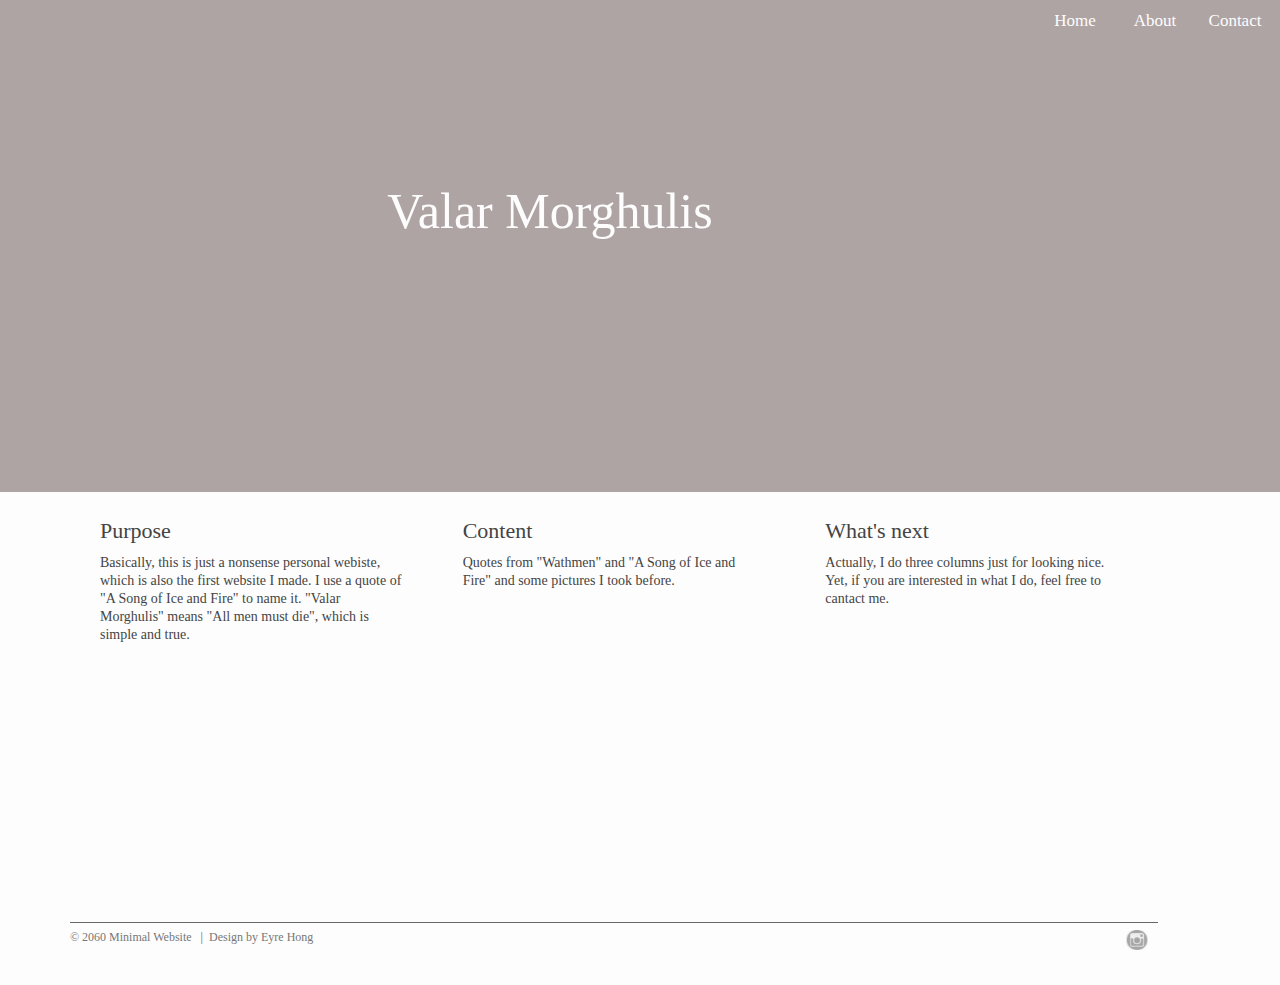
<file: Website/index.html>
<!DOCTYPE html>
<html lang='en'>
<head>
    <meta charset='UTF-8'>
    <title>Home</title> 
    <link rel='stylesheet' href='css/style.css'>
    <script src='js/script.js'></script>
</head>
<body>
    
 <div class='container'>  
    <nav class='menu'>  
            <a href='contact.html'>Contact</a> 
            <a href='about.html'>About</a>
            <a href='/'>Home</a>  
    </nav>
        
    <header class='header'>             
        <a class="link-title" href='about.html'>Valar Morghulis</a> 
        
    </header>
        
        <article class='main'>
            
            <div class="sub0">
                <h2>Purpose </h2>
                <p>Basically, this is just a nonsense personal webiste, which is also the first website I made. I use a quote of "A Song of Ice and Fire" to name it. "Valar Morghulis" means "All men must die", which is simple and true.</p>
            </div>
            <div class="sub0">
               <h2>Content </h2>
                <p>Quotes from "Wathmen" and "A Song of Ice and Fire" and some pictures I took before.  </p>
            </div>
            <div class="sub0">
                <h2>What's next </h2>
                <p>Actually, I do three columns just for looking nice. Yet, if you are interested in what I do, feel free to cantact me.</p>
            </div>
            </article>

        
        <footer>
            &copy; 2060 Minimal Website &nbsp;
            <span class="separator">|</span>&nbsp;
            Design by Eyre Hong
            
        <a class="ins" href="https://www.instagram.com/eyrexh/">
            <img  src="images/ins.png" alt="instgram"> 
            </a>
            
        </footer> 
        
          
    </div>
</body>
</html>
</file>
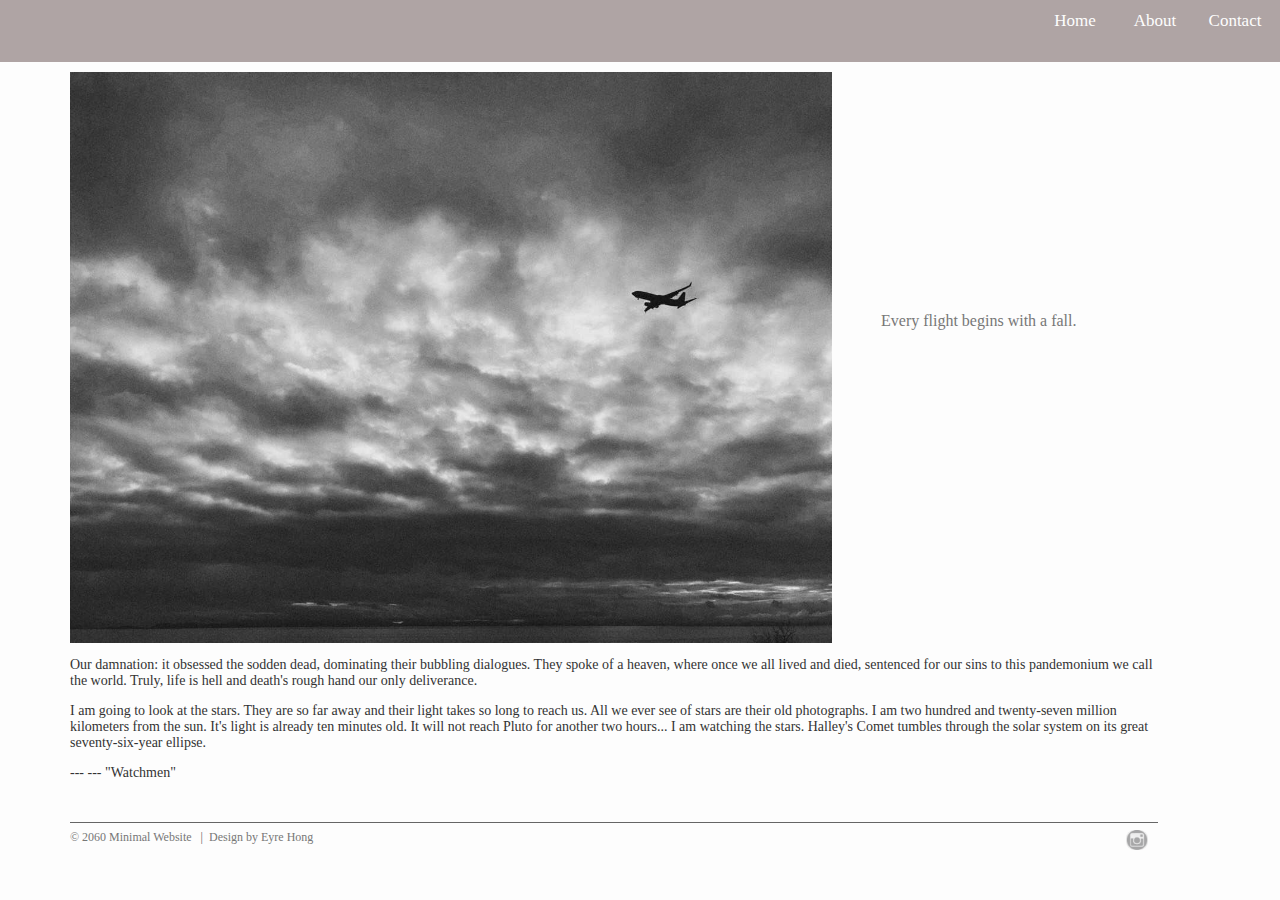
<file: Website/about.html>
<!DOCTYPE html>
<html lang='en'>
<head>
    <meta charset='UTF-8'>
    <title>About</title> 
    <link rel='stylesheet' href='css/style.css'>
    <script src='js/script.js'></script>
</head>

    <body id="about-page">
      
 <div class='container'>  
    <nav class='menu'>  
            <a href='contact.html'>Contact</a> 
            <a href='about.html'>About</a>
            <a href='/'>Home</a>  
    </nav>
    
     
    <article id='about-main'>   
        
     <div id="about-image">
      <img src="images/images3.jpeg" alt="about image">
      </div>
        

    <div id="about-info">    
        <h2>Every flight begins with a fall.</h2>      
    </div>

     
        <div class="description">
        <p>
        Our damnation: it obsessed the sodden dead, dominating their bubbling dialogues. They spoke of a heaven, where once we all lived and died, sentenced for our sins to this pandemonium we call the world. Truly, life is hell and death's rough hand our only deliverance. 
        </p>  
        <p>
        I am going to look at the stars. They are so far away and their light takes so long to reach us. All we ever see of stars are their old photographs. I am two hundred and twenty-seven million kilometers from the sun. It's light is already ten minutes old. It will not reach Pluto for another two hours... I am watching the stars. Halley's Comet tumbles through the solar system on its great seventy-six-year ellipse.    
        </p>
        <p>
         --- --- "Watchmen"   
        </p>
        </div>  
        
        
     </article>     
     
     
        
        <footer>
            &copy; 2060 Minimal Website &nbsp;
            <span class="separator">|</span>&nbsp;
            Design by Eyre Hong
            
        <a class="ins" href="https://www.instagram.com/eyrexh/">
            <img  src="images/ins.png" alt="instgram"> 
            </a>
            
        </footer> 
        
          
    </div>
</body>
</html>
</file>
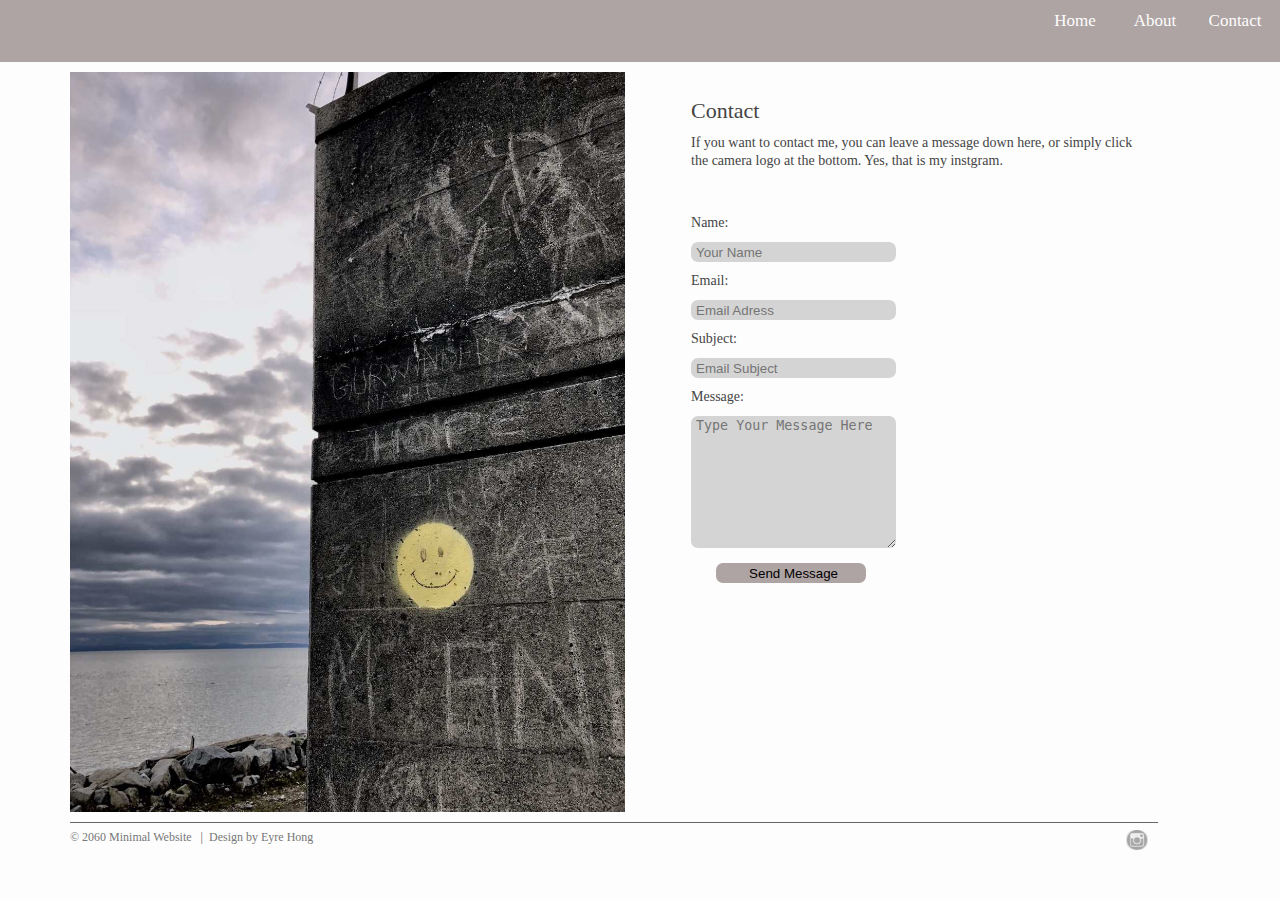
<file: Website/contact.html>
<!DOCTYPE html>
<html lang='en'>
<head>
    <meta charset='UTF-8'>
    <title>Contact</title> 
    <link rel='stylesheet' href='css/style.css'>
    <script src='js/script.js'></script>
</head>
<body id="contact-page">
    
 <div class='container'>  
    <nav class='menu'>  
            <a href='contact.html'>Contact</a> 
            <a href='about.html'>About</a>
            <a href='/'>Home</a>  
    </nav>
   
     
        <article id='contact-main'>
            
            <div id="contact-image">
                <img src="images/images2.jpeg">
            </div>
               
            <div id="contact-info">
                <h2>Contact</h2>
                
                <p>If you want to contact me, you can leave a message down here, or simply click the camera logo at the bottom. Yes, that is my instgram.
                </p>
            </div>
                
                <div id="form">
                
                <form action="process.php">
            
                    <p>
                    <label for="name">Name:</label>           
                    </p>
                    <p>
                    <input type="text" name="name" placeholder="Your Name">
                    </p>
                    
                    <p>
                    <label for="email">Email:</label>
                    </p>
                    <p>
                    <input type="email" name="Email" placeholder="Email Adress">
                    </p>
                    
                    <p>
                    <label for="subject">Subject:</label>
                    </p>
                    <p>
                    <input type="text" name="subject" placeholder="Email Subject">
                    </p>
                    
                    <p>
                    <label for="name">Message:</label>
                    </p>
                    <p>
                    <textarea id="message" name="message" id="" cols="30" rows="10" placeholder="Type Your Message Here"></textarea>
                    </p>
                    
                    <p>
                    <input id="submit" type="submit" name="submit" value="Send Message">
                    </p>
                    
                
                </form>
                
            </div>
            

            </article>

        
        
        <footer>
            &copy; 2060 Minimal Website &nbsp;
            <span class="separator">|</span>&nbsp;
            Design by Eyre Hong
            
        <a class="ins" href="https://www.instagram.com/eyrexh/">
            <img  src="images/ins.png" alt="instgram"> 
            </a>
            
        </footer> 
        
          
    </div>
</body>
</html>
</file>
<file: Website/css/style.css>
body {
background:#fdfdfd;
margin:0;
}

.container{
    width:100%;
    height:900px;
    background: #fdfdfd;
    margin:auto;
}


.menu{
    width:100%;
    height:50px;
    background:#afa4a4;
    padding:6px 0px 6px 0px;    
}

.menu a{
    width:60px;
    height:25px;
    padding:5px 5px 5px 5px;
    margin:0 10px 0 0;
    background:#afa4a4; 
    float:right;
    color:#fdfdfd;
    text-decoration: none;
    text-align: center;
    font-size:17px;
    font-family:"calibri",Garamond,'Comic Sans MS';
}

.menu a:hover{
    background:#d2ad13;
    border-radius:20%; 
}

.header {
    width:100%;
    height:430px;
    background:#afa4a4;
    display:flex;
}

.link-title{
    height:230px;
    width:500px;
    margin:0px 0 0px 300px;
    padding:120px 0px 0px 0px;
    color:#fdfdfd;
    text-decoration: none;
    text-align:center;
    font-size:50px;
    font-family:"calibri",Garamond,'Comic Sans MS';
}

.link-title:hover{
    background:url(../images/images1.jpeg);
    background-repeat: no-repeat;
}

aside{
    float:right;
    width:100px;
    padding: 10px 6px 0 10px;
}

h1{   
    margin:0px;
    color:#777777;
    font-size:24px;
    font-family:"calibri",Garamond,'Comic Sans MS';
    font-weight:normal
}

h2{
    color:#444444;
    font-size:22px;
    margin:20px 0 5px 0;
    font-family:"calibri",Garamond,'Comic Sans MS';
    font-weight:normal
}


.main{
    width:85%;
    height:420px;
    display:flex;
    margin:10px 0 0 70px;
    color:#444444;
    font-family:"Georgia";
    font-size: 14px;
    line-height:18px;
    border-bottom:1px #666666 solid;
}

.sub0{
    width:33%;
    height:420px;
    margin:0 0 10px 0;
    padding:0 30px 5px 30px;
}



footer {
    width:85%;
    padding:7px 0 40px 0;
    margin:0 0 40px 70px;
    background:#fdfdfd;
    color:#777777;
    font-family:"Georgia";
    font-size: 12px;
}

.separator{
    color:#666666;
    font-size:12px;
}

.ins{
    width:30px;
}

.ins img{
    float:right;
    width:22px;
    height:20px;
    border-radius:40%;
    margin:0 10px 0 20px;
    
}

/***********************About Page Styles *****************/

#about-page #about-main{
    width:85%;
    height:750px;
    margin:10px 0 0 70px;
    border-bottom:1px #666666 solid;
}

#about-page #about-image img{
    width:70%;
    float:left;
}


#about-page #about-info{
    width:25%;
    float:right;
    margin:220px 5px 5px 30px;
}

#about-page #about-info h2{
    color:#777777;
    font-size:16px;
    font-family:"Georgia";
    font-weight:normal;
}

#about-page .description{
    clear:both;
    color:#333333;
    font-size:14px;
    float:left;
    font-family:"Georgia";
    font-weight:normal
}

/****************************Contact Page style **************/

#contact-page #contact-main{
    width:85%;
    height:750px;
    margin:10px 0 0 70px;
    color:#444444;
    font-family:"Georgia";
    font-size: 14px;
    line-height:18px;
    border-bottom:1px #666666 solid;
}

#contact-page #contact-image img{
    width:51%;
    float:left;
}

#contact-page #contact-info{
    width:42%;
    float:right;
    margin:0px 0px 0px 10px;
    padding: 10px 10px 10px 50px;
}

#contact-page #form{
    float:right;
    width: 42%;
    padding: 10px 10px 10px 50px;
    margin: 0 0 0 10px;
}

#contact-page #form input{
    padding:0px 0px 0px 5px;
    width: 200px;
    border:none;
    border-radius: 7px;
    height: 20px;
    background: #d4d4d4;
}

#contact-page #form #submit{
    width: 150px;
    margin:0 0 0 25px;
    background:#afa4a4;
}

#contact-page #form #message{
    padding:2px 0px 0px 5px;
    width: 200px;
    border:none;
    border-radius: 7px;
    height: 130px;
    background: #d4d4d4;
    
}

#contact-page #form p{
    margin:10px 0 10px 0;
}
</file>
